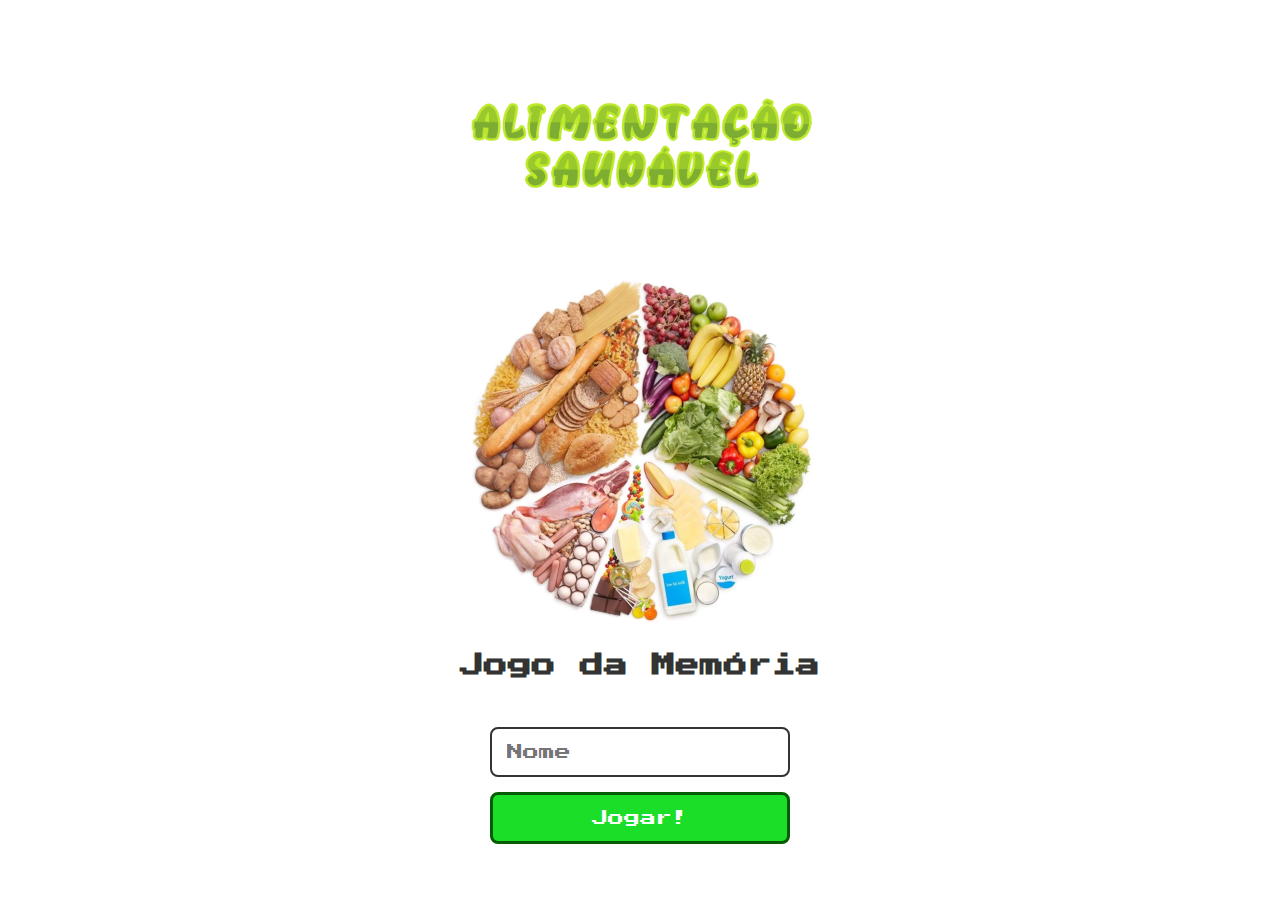
<file: index.html>
<!DOCTYPE html>
<html lang="en">
  <head>
    <meta charset="UTF-8" />
    <meta name="viewport" content="width=device-width, initial-scale=1.0" />

    <link rel="stylesheet" href="./css/reset.css" />
    <link rel="stylesheet" href="./css/login.css" />

    <script defer src="./js/login.js"></script>
    <link rel="shortcut icon" href="./images/brain.png" type="image/x-icon" />
    <title>Jogo da Memória</title>
  </head>

  <body>
    <form class="login-form">
      <div class="login__header">
        <img src="./images/logo.png" alt="logo" />
        <img src="./images/cerebro.jpg" alt="brain icon" />
        <h1>Jogo da Memória</h1>
      </div>

      <input type="text" placeholder="Nome" class="login__input" />
      <button type="submit" class="login__button">Jogar!</button>
    </form>
  </body>
</html>
</file>
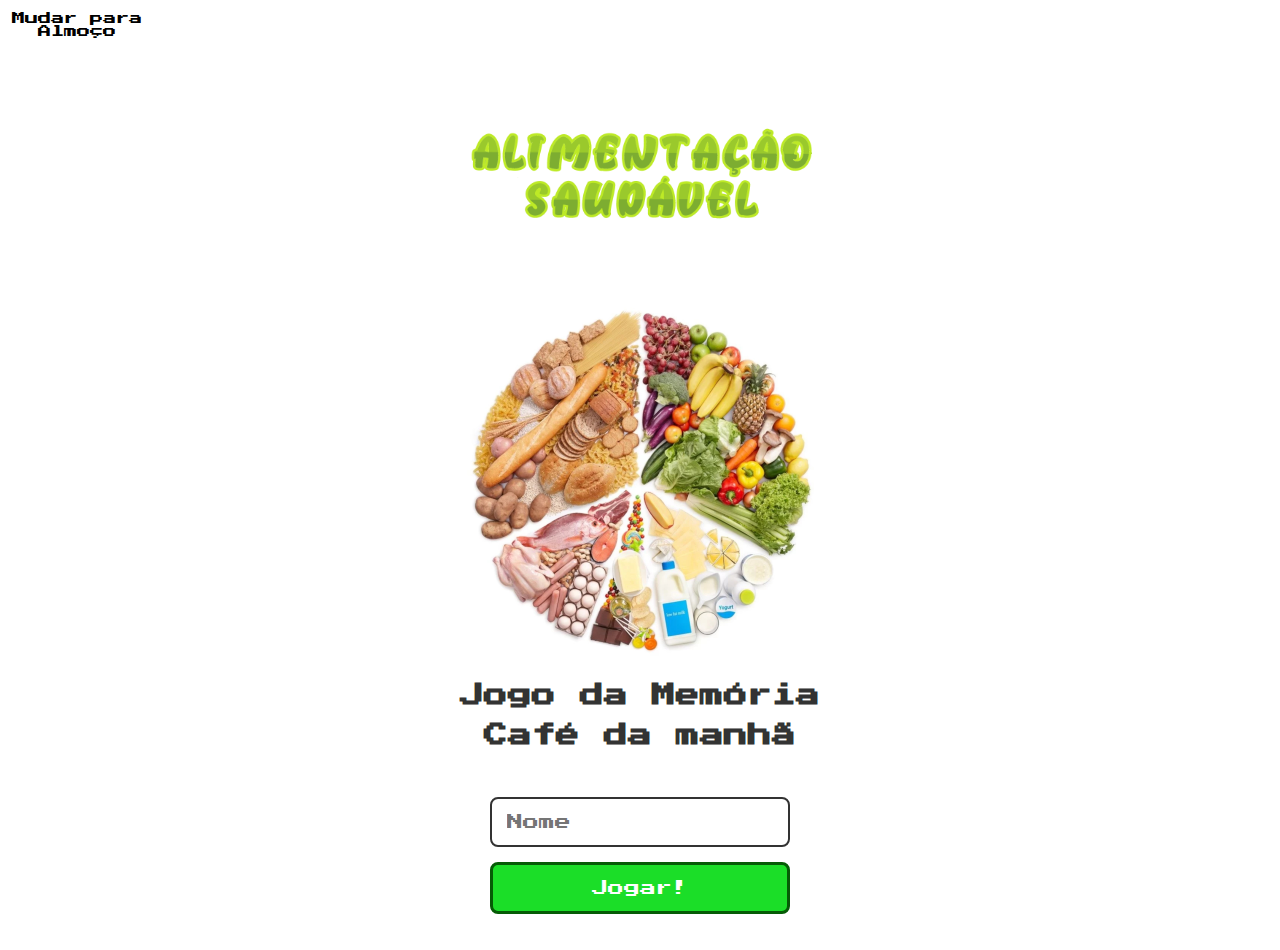
<file: indexcaf.html>
<!DOCTYPE html>
<html lang="en">
  <head>
    <meta charset="UTF-8" />
    <meta name="viewport" content="width=device-width, initial-scale=1.0" />

    <link rel="stylesheet" href="./css/resetcaf.css" />
    <link rel="stylesheet" href="./css/logincaf.css" />

    <script defer src="./js/logincaf.js"></script>
    <link rel="shortcut icon" href="./images/brain.png" type="image/x-icon" />
    <title>Jogo da Memória</title>
  </head>

  <body>
    <a href="index.html"
      ><button class="change-mode">Mudar para<br />Almoço</button></a
    >
    <form class="login-form">
      <div class="login__header">
        <img src="./images/logo.png" alt="logo" />
        <img src="./images/cerebro.jpg" alt="brain icon" />
        <h1>Jogo da Memória</h1>
        <br />
        <h1>Café da manhã</h1>
      </div>

      <input type="text" placeholder="Nome" class="login__input" />
      <button type="submit" class="login__button">Jogar!</button>
    </form>
  </body>
</html>
</file>
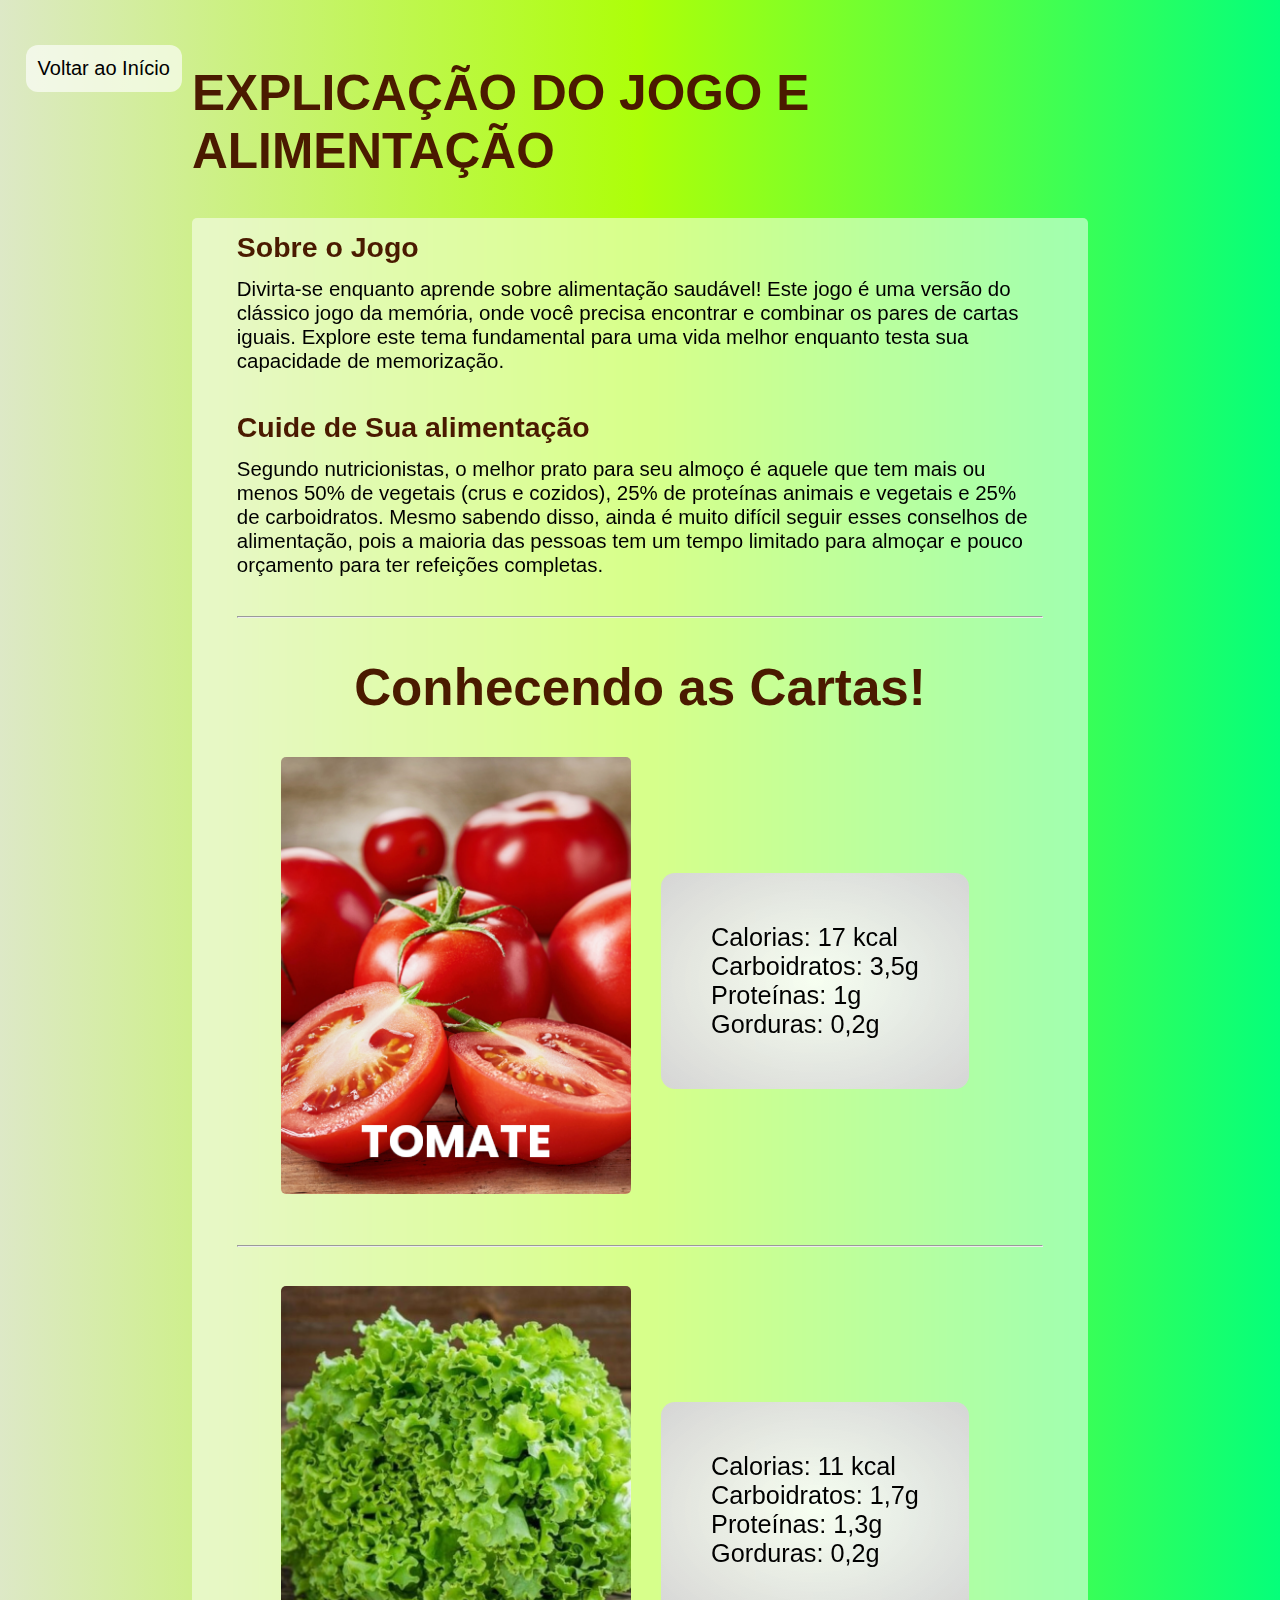
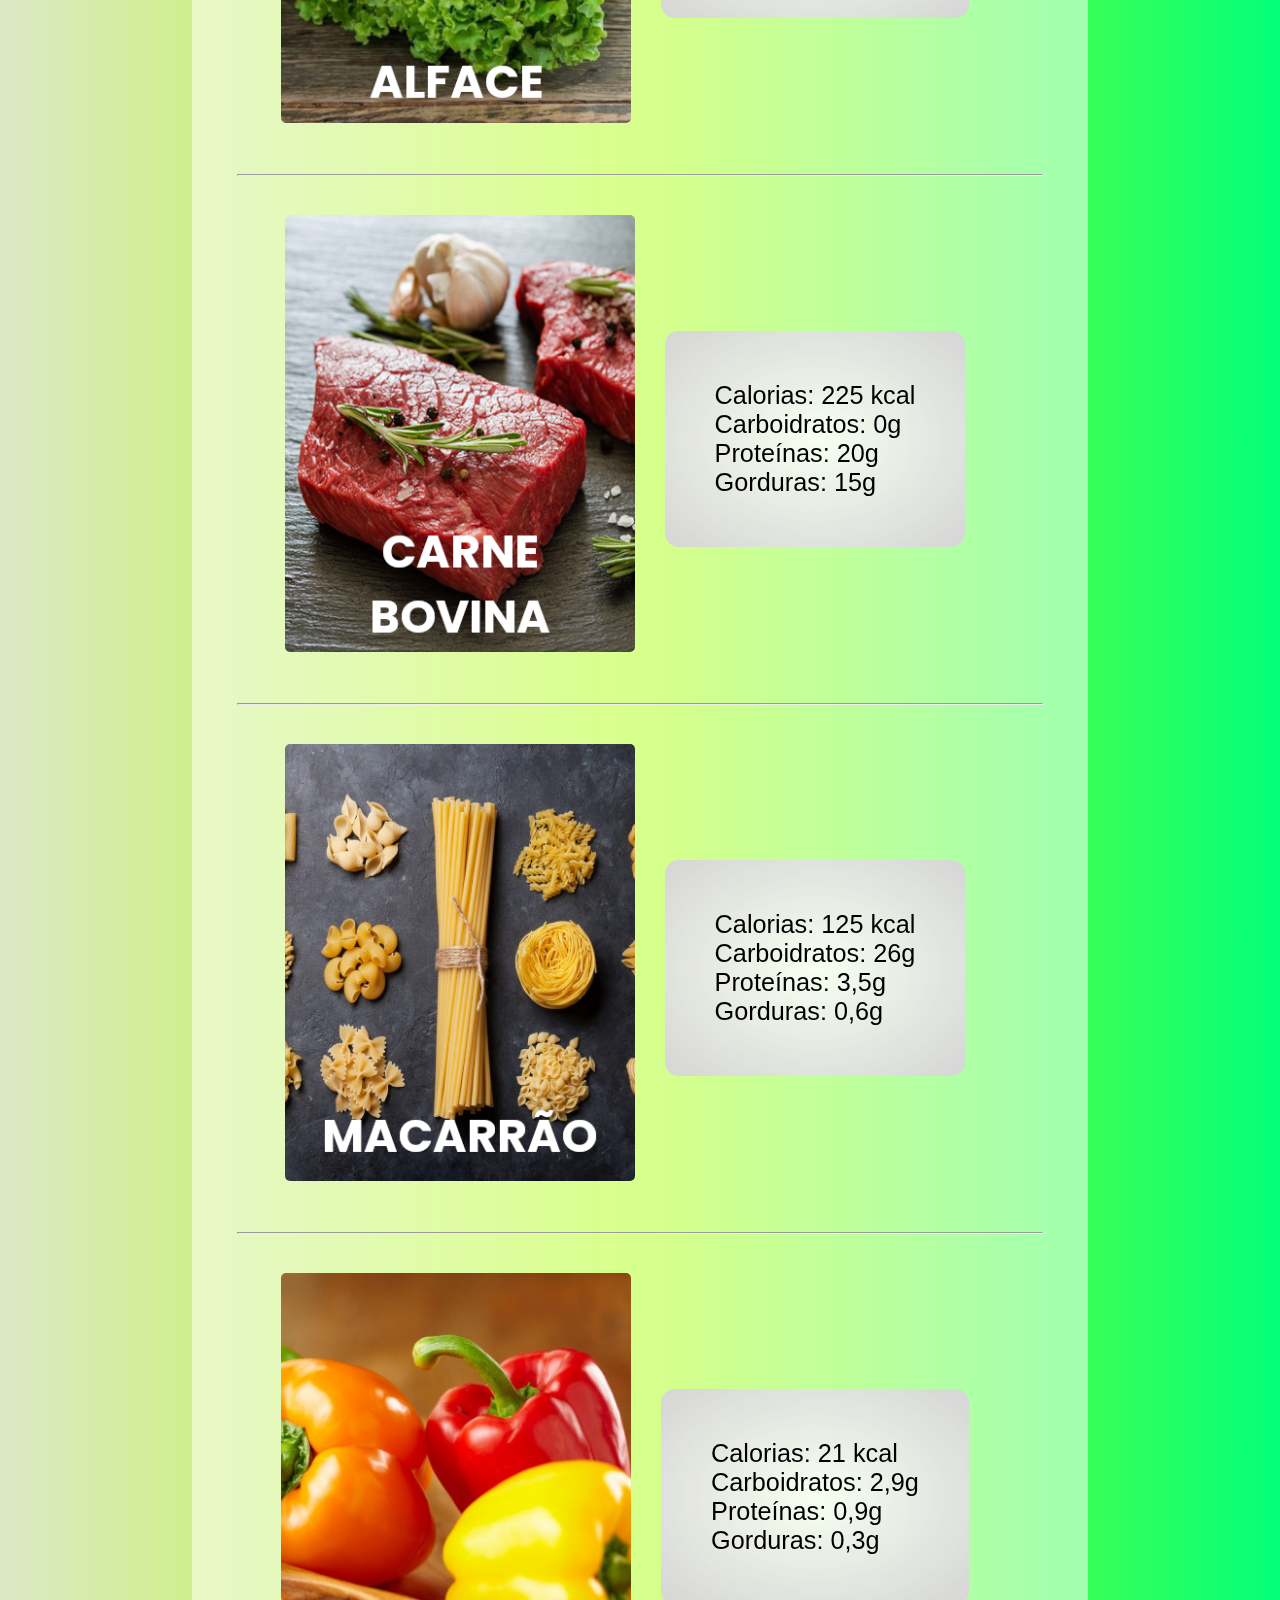
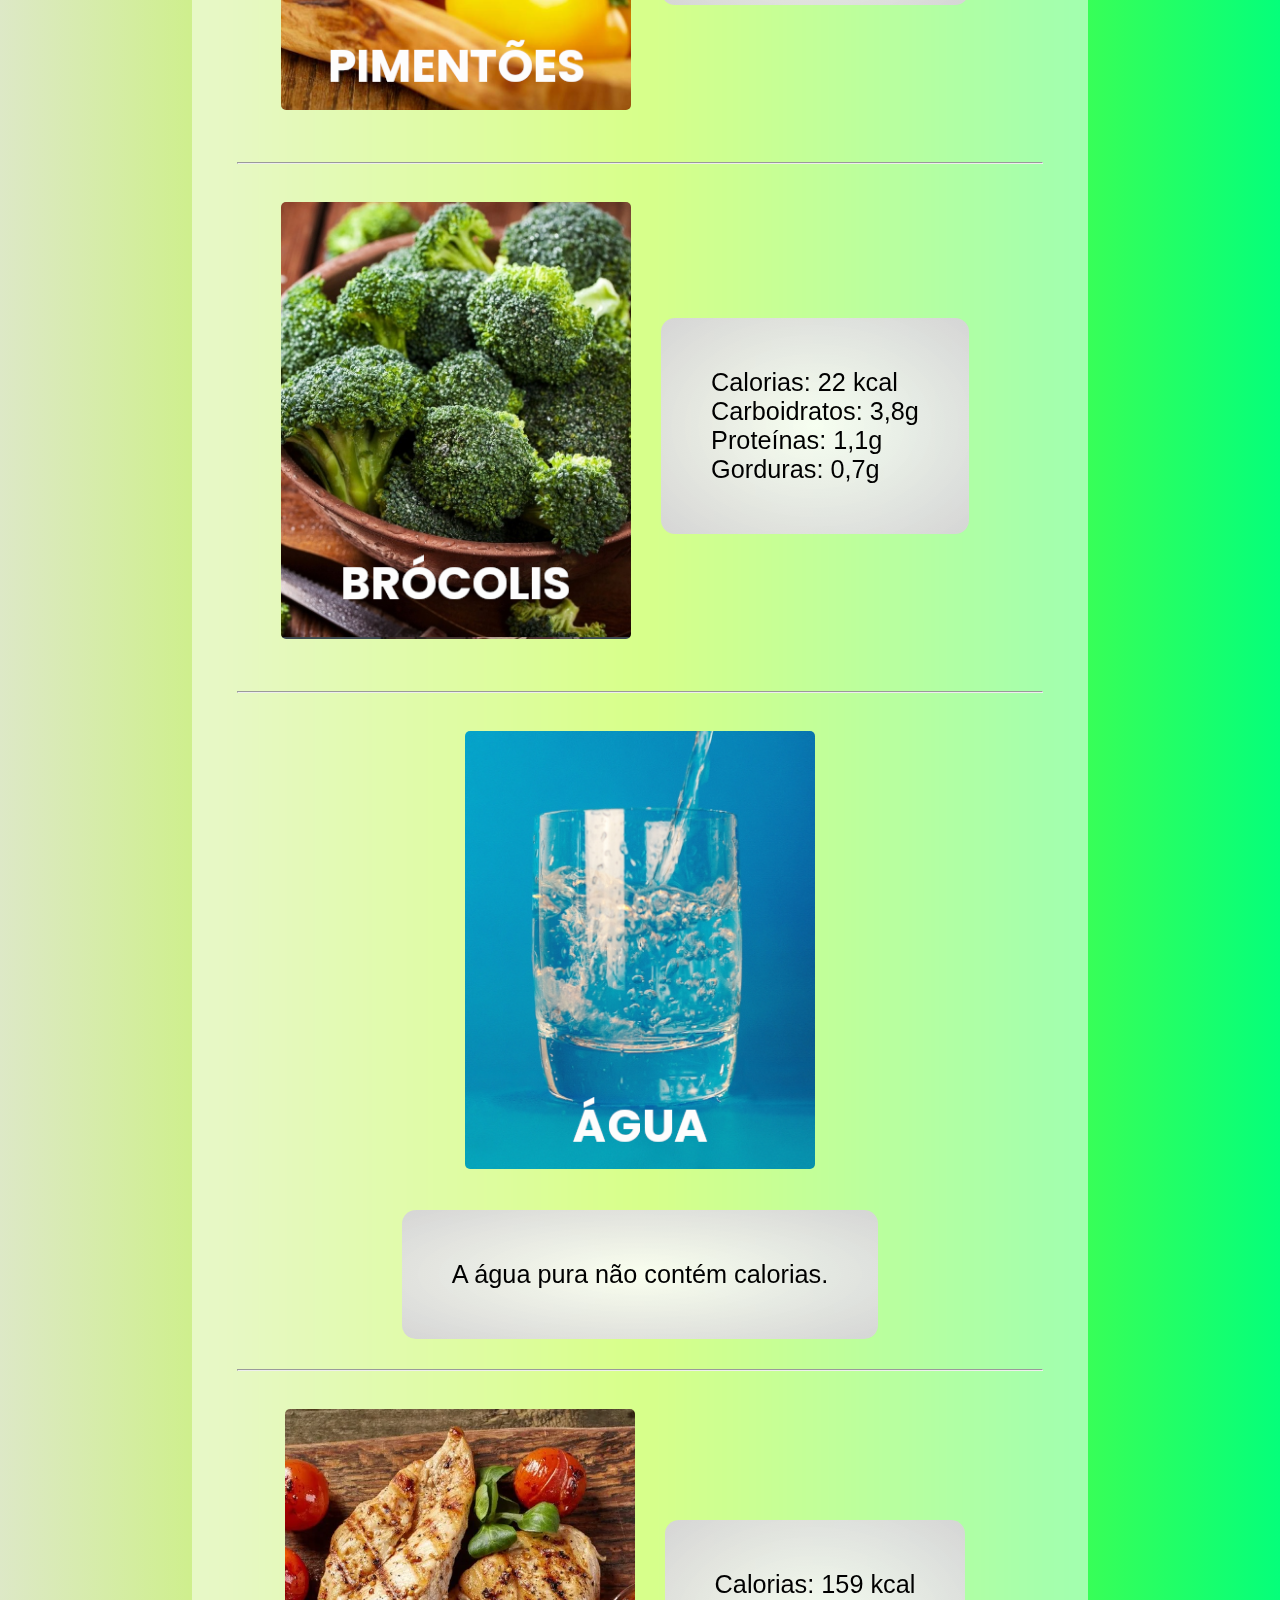
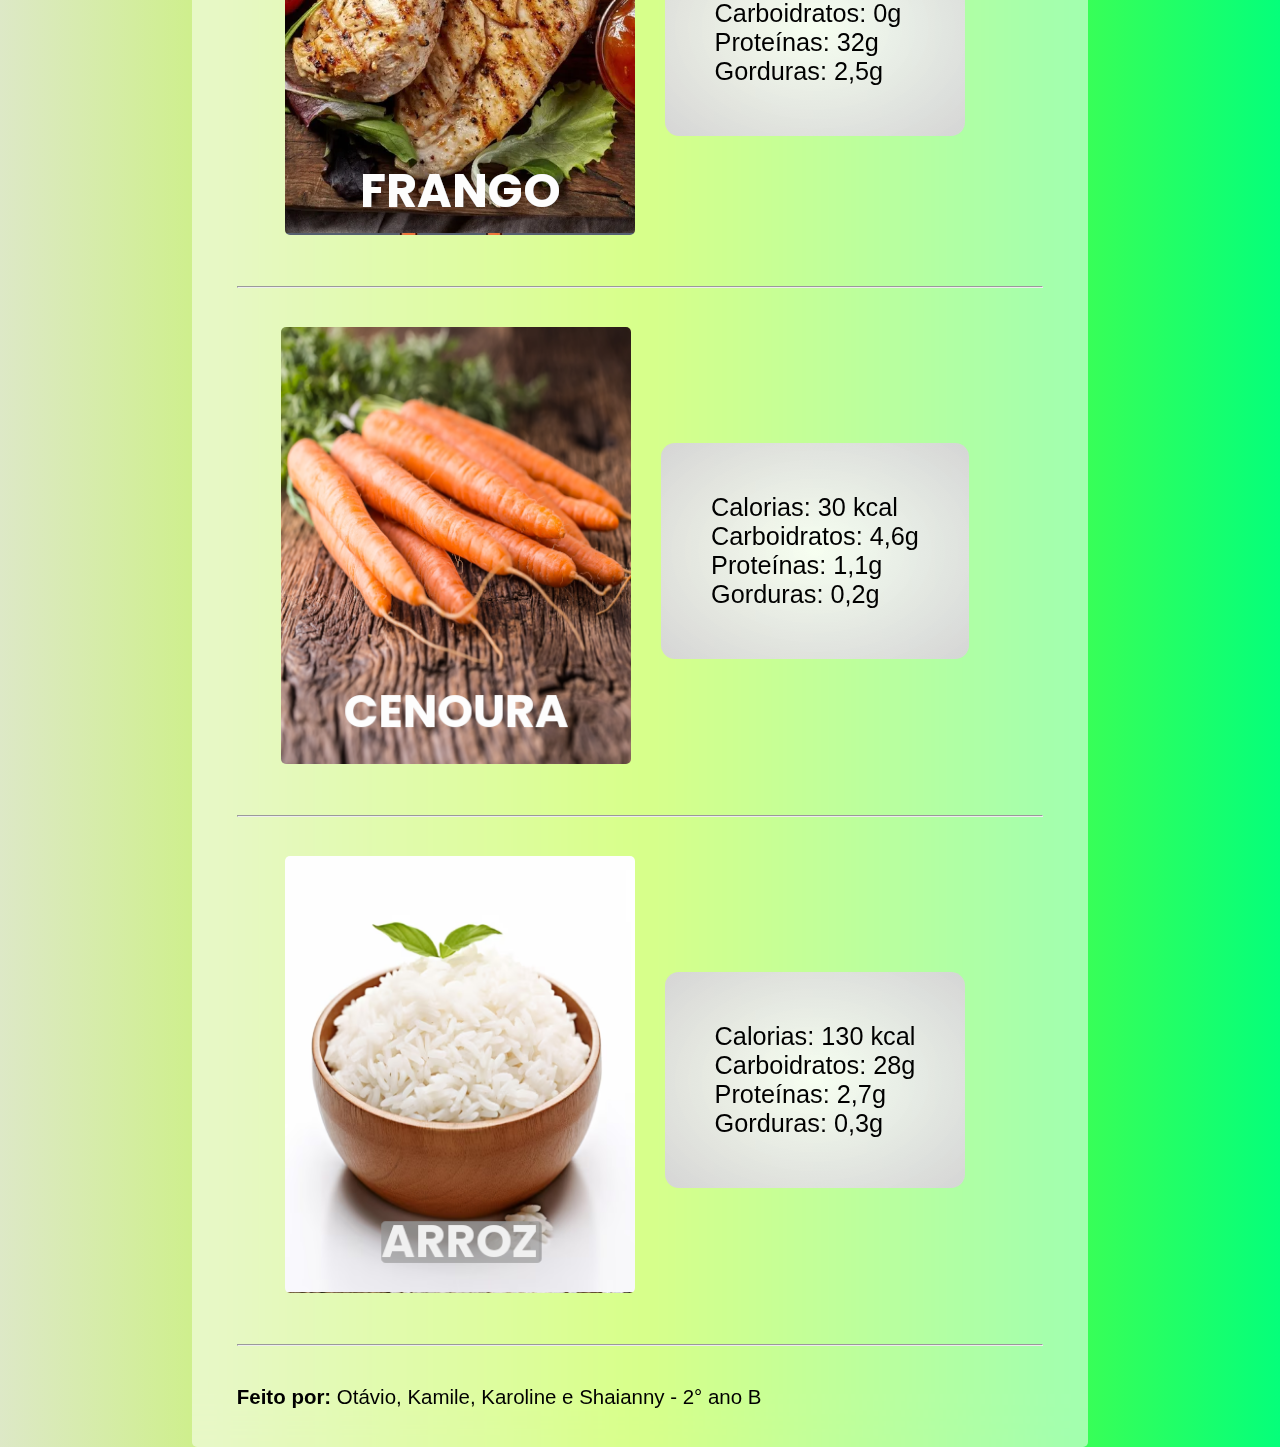
<file: css/More.html>
<!DOCTYPE html>
<html lang="en">
  <head>
    <meta charset="UTF-8" />
    <meta name="viewport" content="width=device-width, initial-scale=1.0" />
    <title>Saiba Mais</title>

    <link rel="stylesheet" href="../css/More.css" />
  </head>
  <body>
   <a href="./index.html"> <button>Voltar ao Início</button></a>
    <header>
      <h1>EXPLICAÇÃO DO JOGO E ALIMENTAÇÃO</h1>
    </header>
    <main class="sobre">
      <div>
        <h2>Sobre o Jogo</h2>
        <p>
          Divirta-se enquanto aprende sobre alimentação saudável! Este jogo é
          uma versão do clássico jogo da memória, onde você precisa encontrar e
          combinar os pares de cartas iguais. Explore este tema fundamental para
          uma vida melhor enquanto testa sua capacidade de memorização.
        </p>
      </div>
      <div class="cuide">
        <h2>Cuide de Sua alimentação</h2>
        <p>Segundo nutricionistas, o melhor prato para seu almoço é aquele que tem mais ou menos 50% de vegetais (crus e cozidos), 25% de proteínas animais e vegetais e 25% de carboidratos.
          Mesmo sabendo disso, ainda é muito difícil seguir esses conselhos de alimentação, pois a maioria das pessoas tem um tempo limitado para almoçar e pouco orçamento para ter refeições completas. </p>
        <hr>
        <h2 class="title">Conhecendo as Cartas!</h2>
        <div class="cartas">
          <img src="../images/beth.png" alt="tomate">
            <p>Calorias: 17 kcal<br>

              Carboidratos: 3,5g<br>
              
              Proteínas: 1g<br>
              
              Gorduras: 0,2g</p>
            
          </img>
        </div>
        <hr>
        <div class="cartas">
          <img src="../images/jerry.png" alt="alface">
            <p>Calorias: 11 kcal<br>

              Carboidratos: 1,7g<br>
              
              Proteínas: 1,3g<br>
              
              Gorduras: 0,2g</p>
          </img>
        </div>
        <hr>
        <div class="cartas">
          <img src="../images/jessica.png" alt="bovina">
            <p>Calorias: 225 kcal<br>

              Carboidratos: 0g<br>
              
              Proteínas: 20g<br>
              
              Gorduras: 15g</p>
          </img>
        </div>
        <hr>
        <div class="cartas">
          <img src="../images/meeseeks.png" alt="macarrao">
            <p>Calorias: 125 kcal<br>

              Carboidratos: 26g<br>
              
              Proteínas: 3,5g<br>
              
              Gorduras: 0,6g</p>
          </img>
        </div>
        <hr>
        <div class="cartas">
          <img src="../images/pessoa-passaro.png" alt="pimentao">
            <p>Calorias: 21 kcal<br>

              Carboidratos: 2,9g<br>
              
              Proteínas: 0,9g<br>
              
              Gorduras: 0,3g</p>
          </img>
        </div>
        <hr>
        <div class="cartas">
          <img src="../images/pickle-rick.png" alt="brocolis">
            <p>Calorias: 22 kcal<br>

              Carboidratos: 3,8g<br>
              
              Proteínas: 1,1g<br>
              
              Gorduras: 0,7g</p>
          </img>
        </div>
        <hr>
        <div class="cartas">
          <img src="../images/rick.png" alt="agua">
            <p>A água pura não contém calorias.</p>
          </img>
        </div>
        <hr>
        <div class="cartas">
          <img src="../images/scroopy.png" alt="frango">
            <p>Calorias: 159 kcal<br>

              Carboidratos: 0g<br>
              
              Proteínas: 32g<br>
              
              Gorduras: 2,5g</p>
          </img>
        </div>
        <hr>
        <div class="cartas">
          <img src="../images/summer.png" alt="cenoura">
            <p>Calorias: 30 kcal<br>

              Carboidratos: 4,6g<br>
              
              Proteínas: 1,1g<br>
              
              Gorduras: 0,2g</p>
          </img>
        </div>
        <hr>
        <div class="cartas">
          <img src="../images/morty.png" alt="arroz">
            <p>Calorias: 130 kcal<br>

              Carboidratos: 28g<br>
              
              Proteínas: 2,7g<br>
              
              Gorduras: 0,3g</p>
          </img>
        </div>
        <hr>
        <p><b>Feito por:</b> Otávio, Kamile, Karoline e Shaianny - 2° ano B</h5>
      </div>
    </main>
  </body>
</html>
</file>
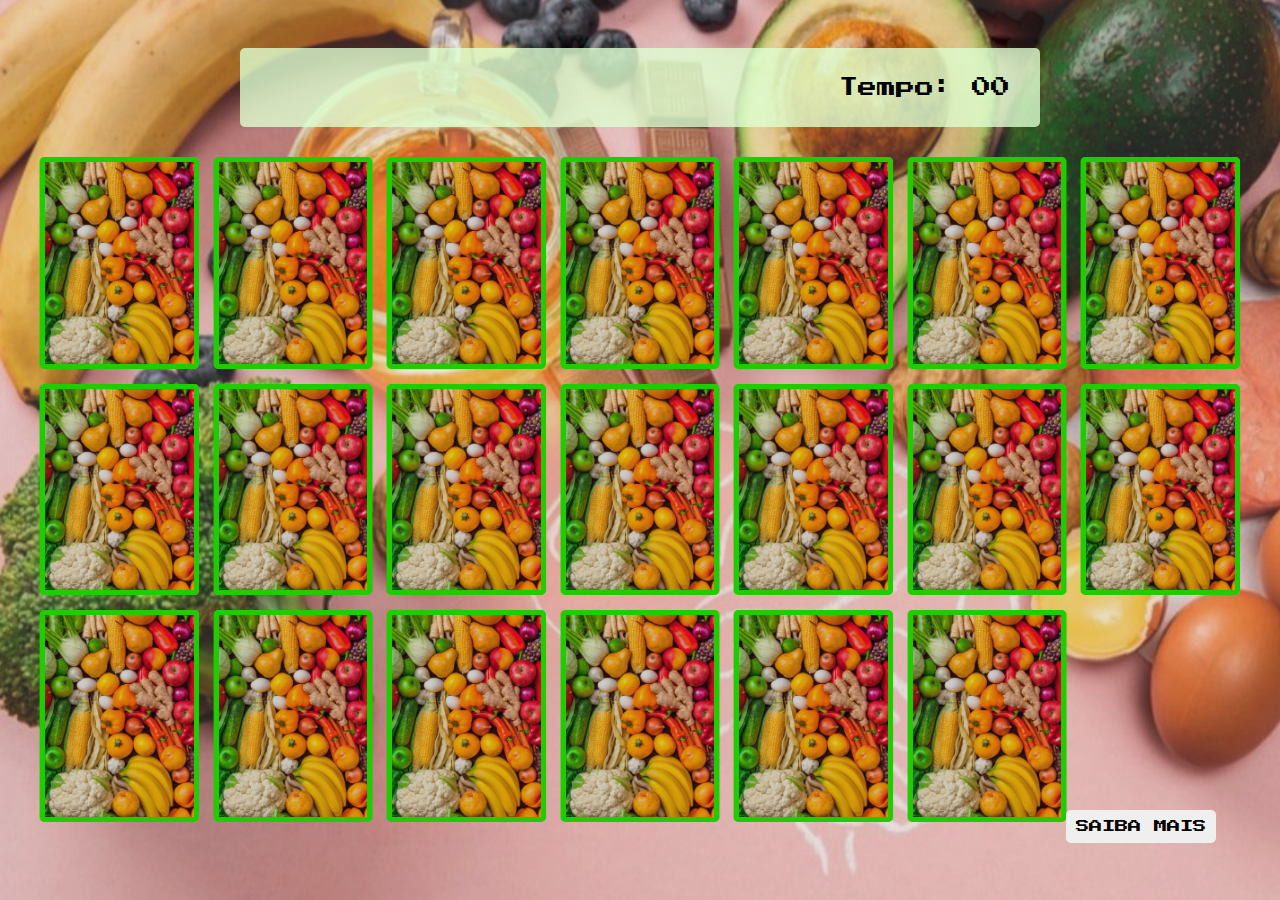
<file: pages/game.html>
<!DOCTYPE html>
<html lang="en">
  <head>
    <meta charset="UTF-8" />
    <meta name="viewport" content="width=device-width, initial-scale=1.0" />
    <link rel="stylesheet" href="../css/reset.css" />
    <link rel="stylesheet" href="../css/game.css" />

    <script defer src="../js/game.js"></script>

    <title>Jogo da Memória</title>
  </head>

  <body>
    <main>
      <header>
        <span class="player"></span>
        <span>Tempo: <span class="timer">00</span></span>
      </header>

      <div class="grid"></div>
    </main>

    <a href="../pages/More.html"><button class="saiba-mais">SAIBA MAIS</button></a>
  </body>
</html>
</file>
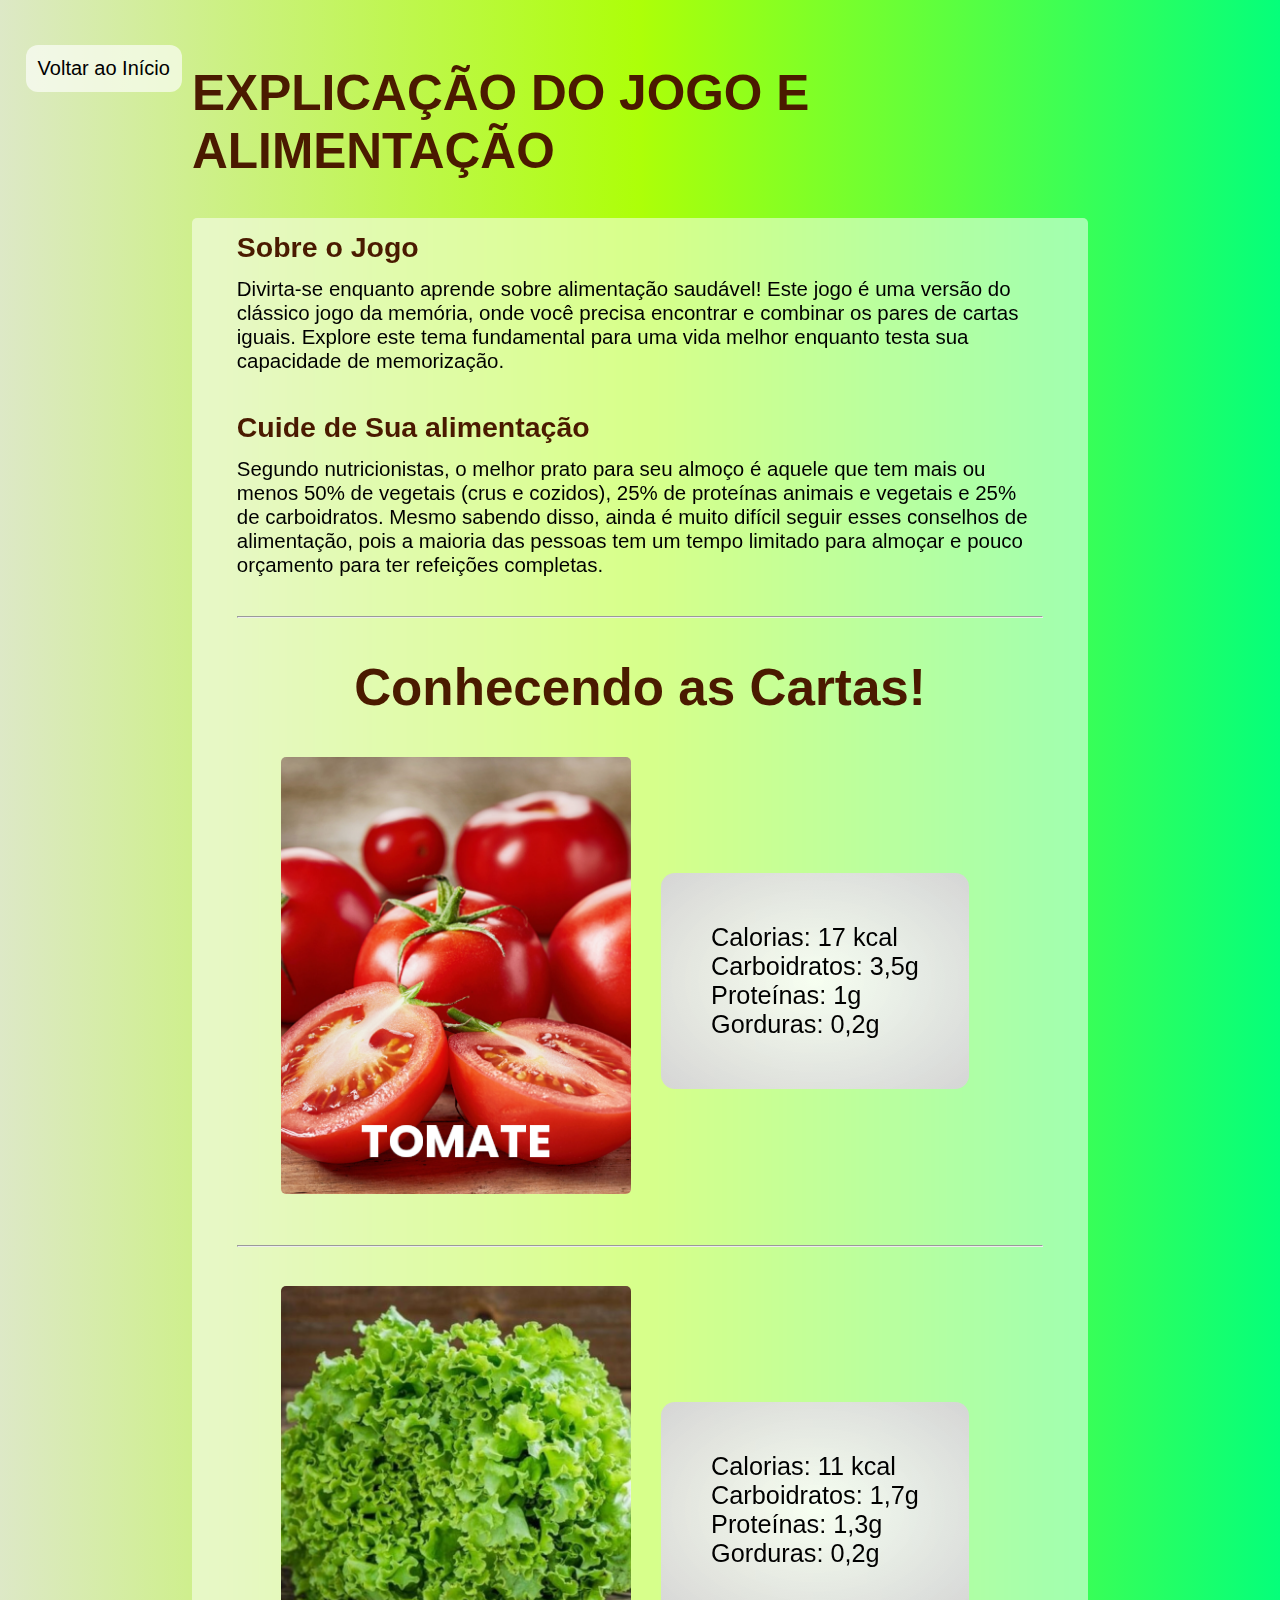
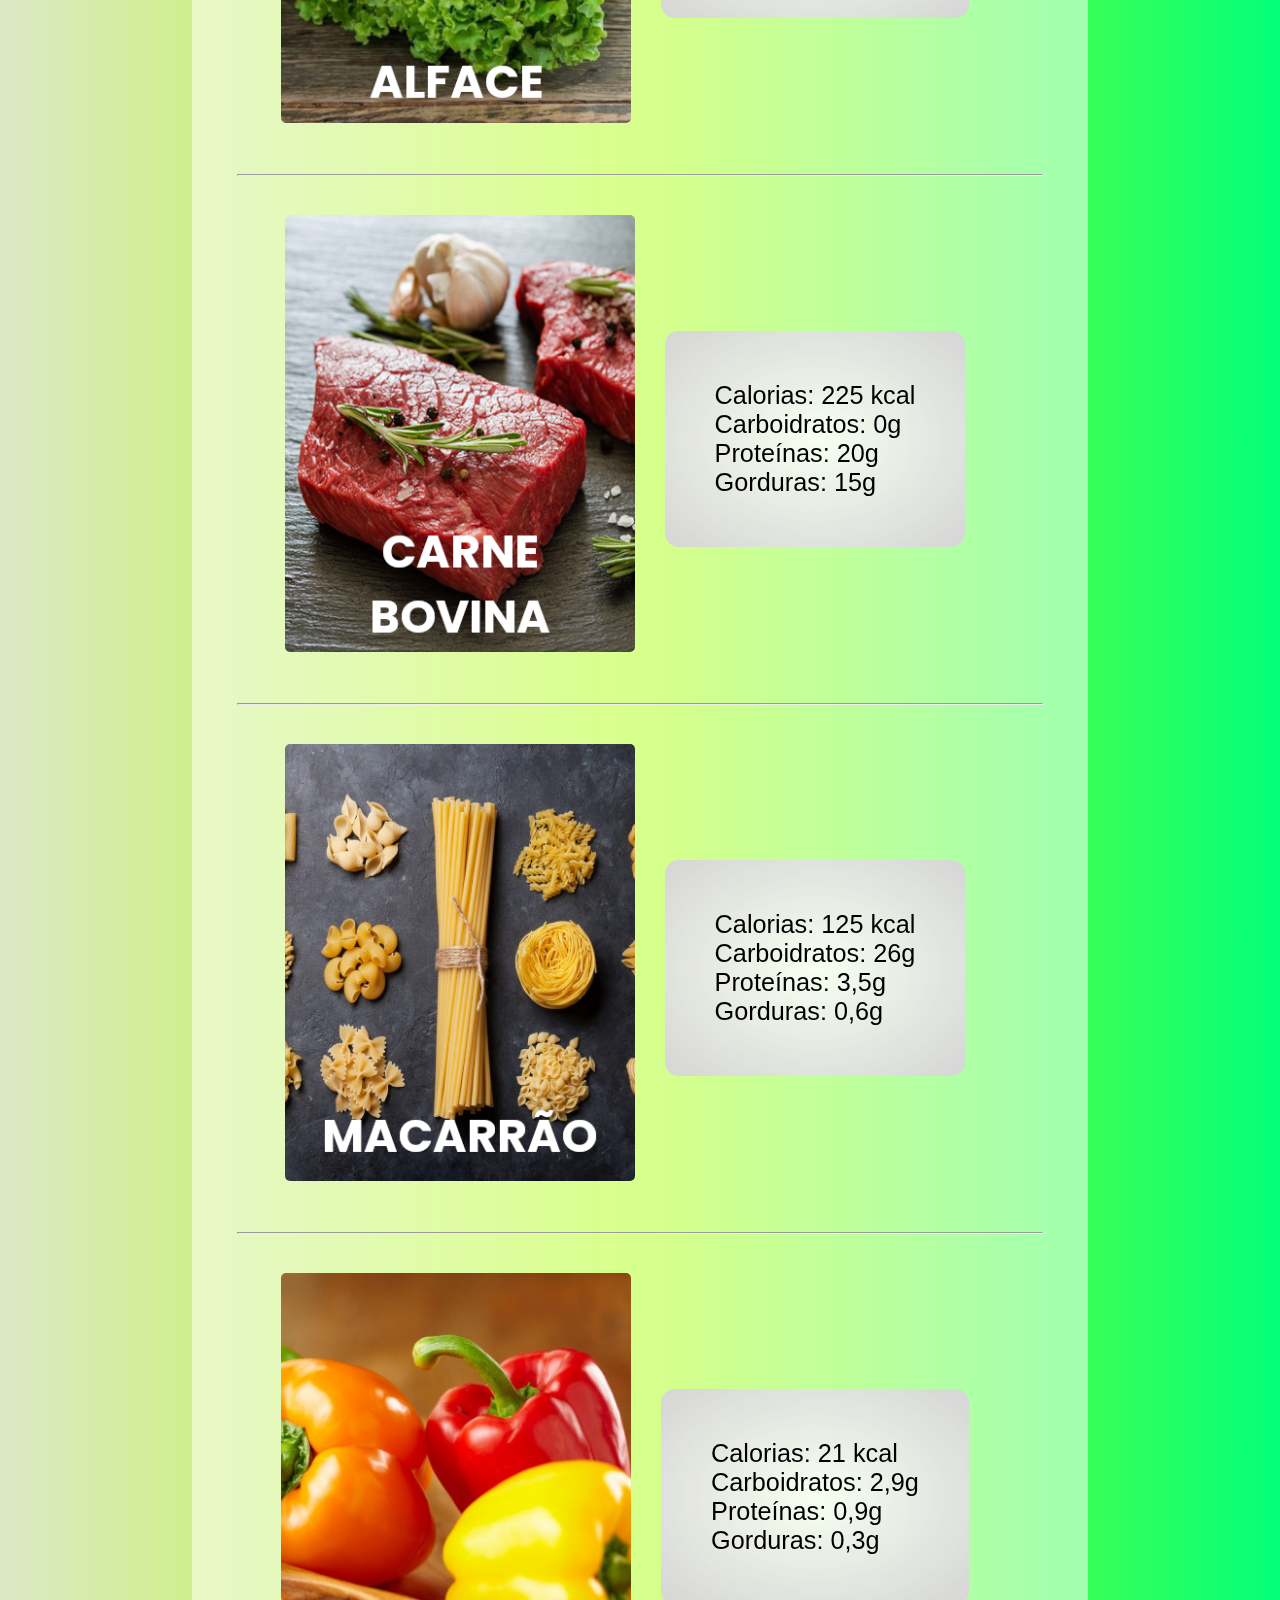
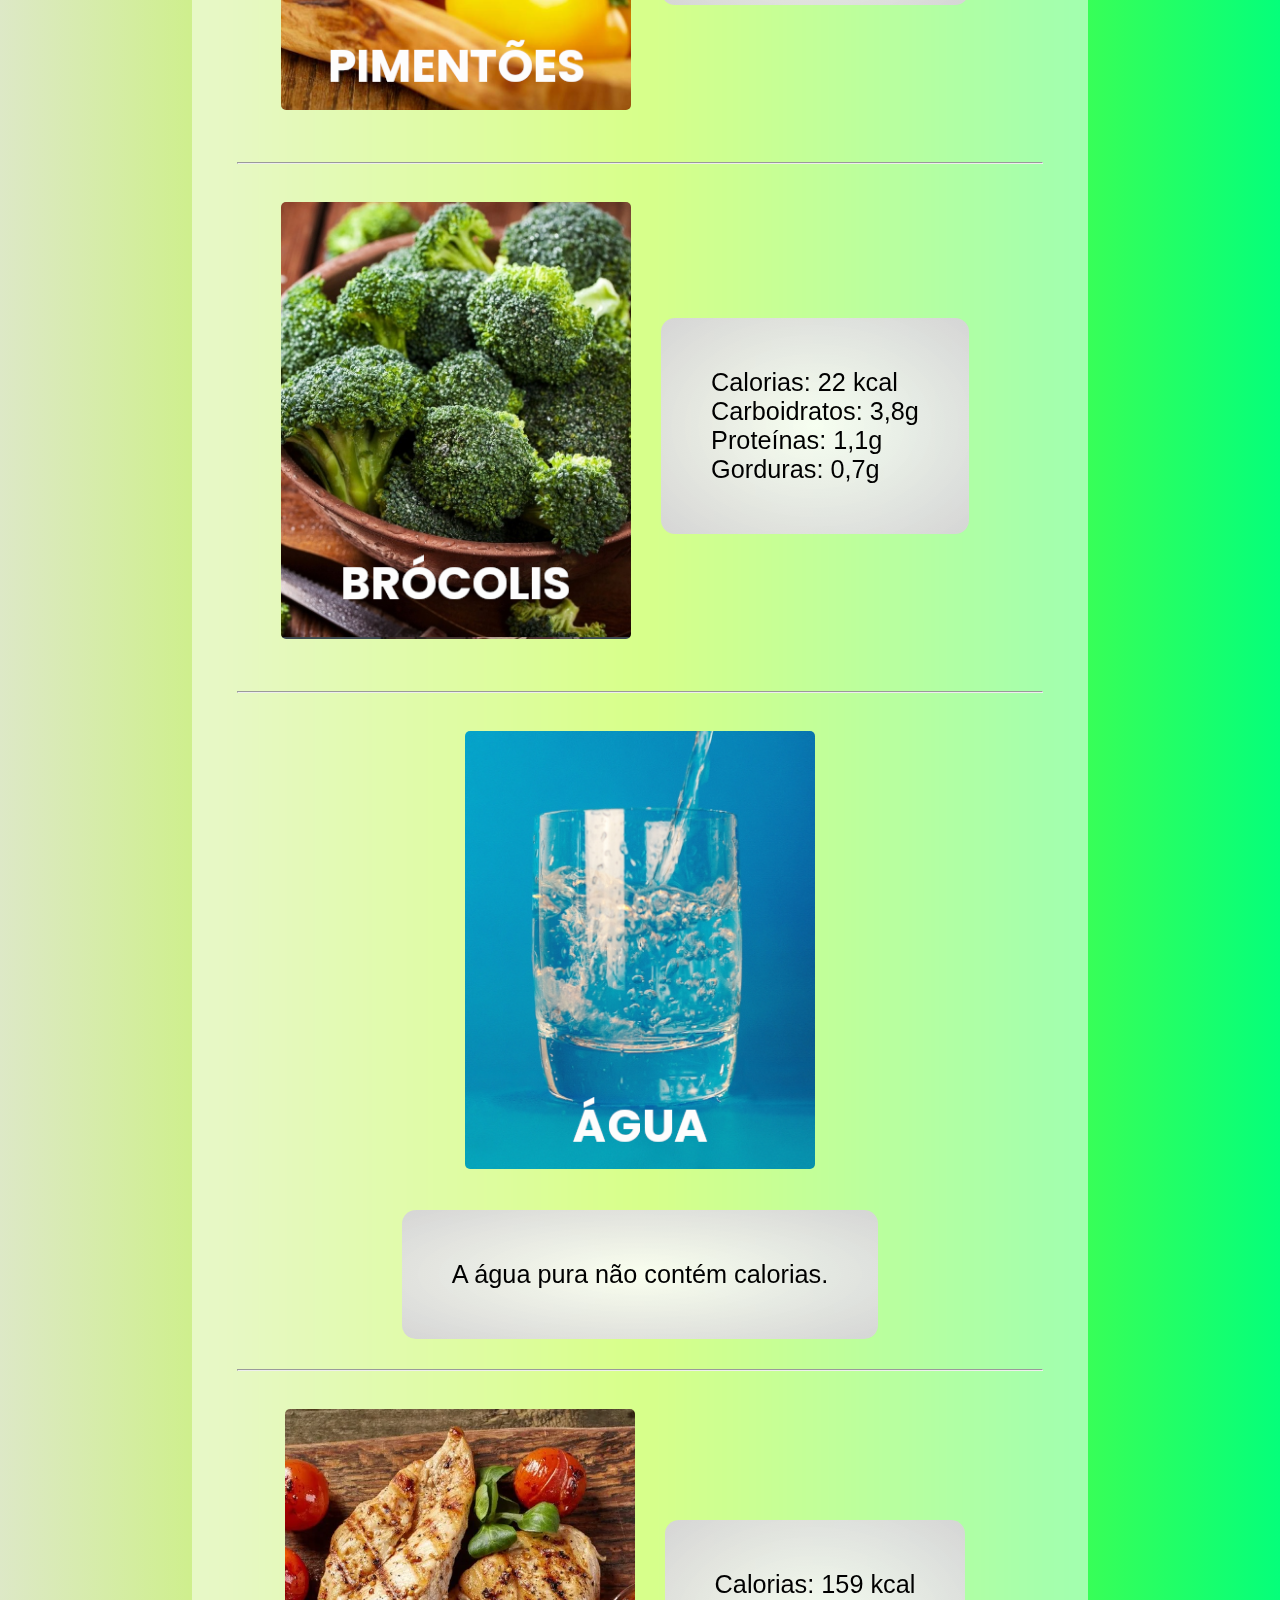
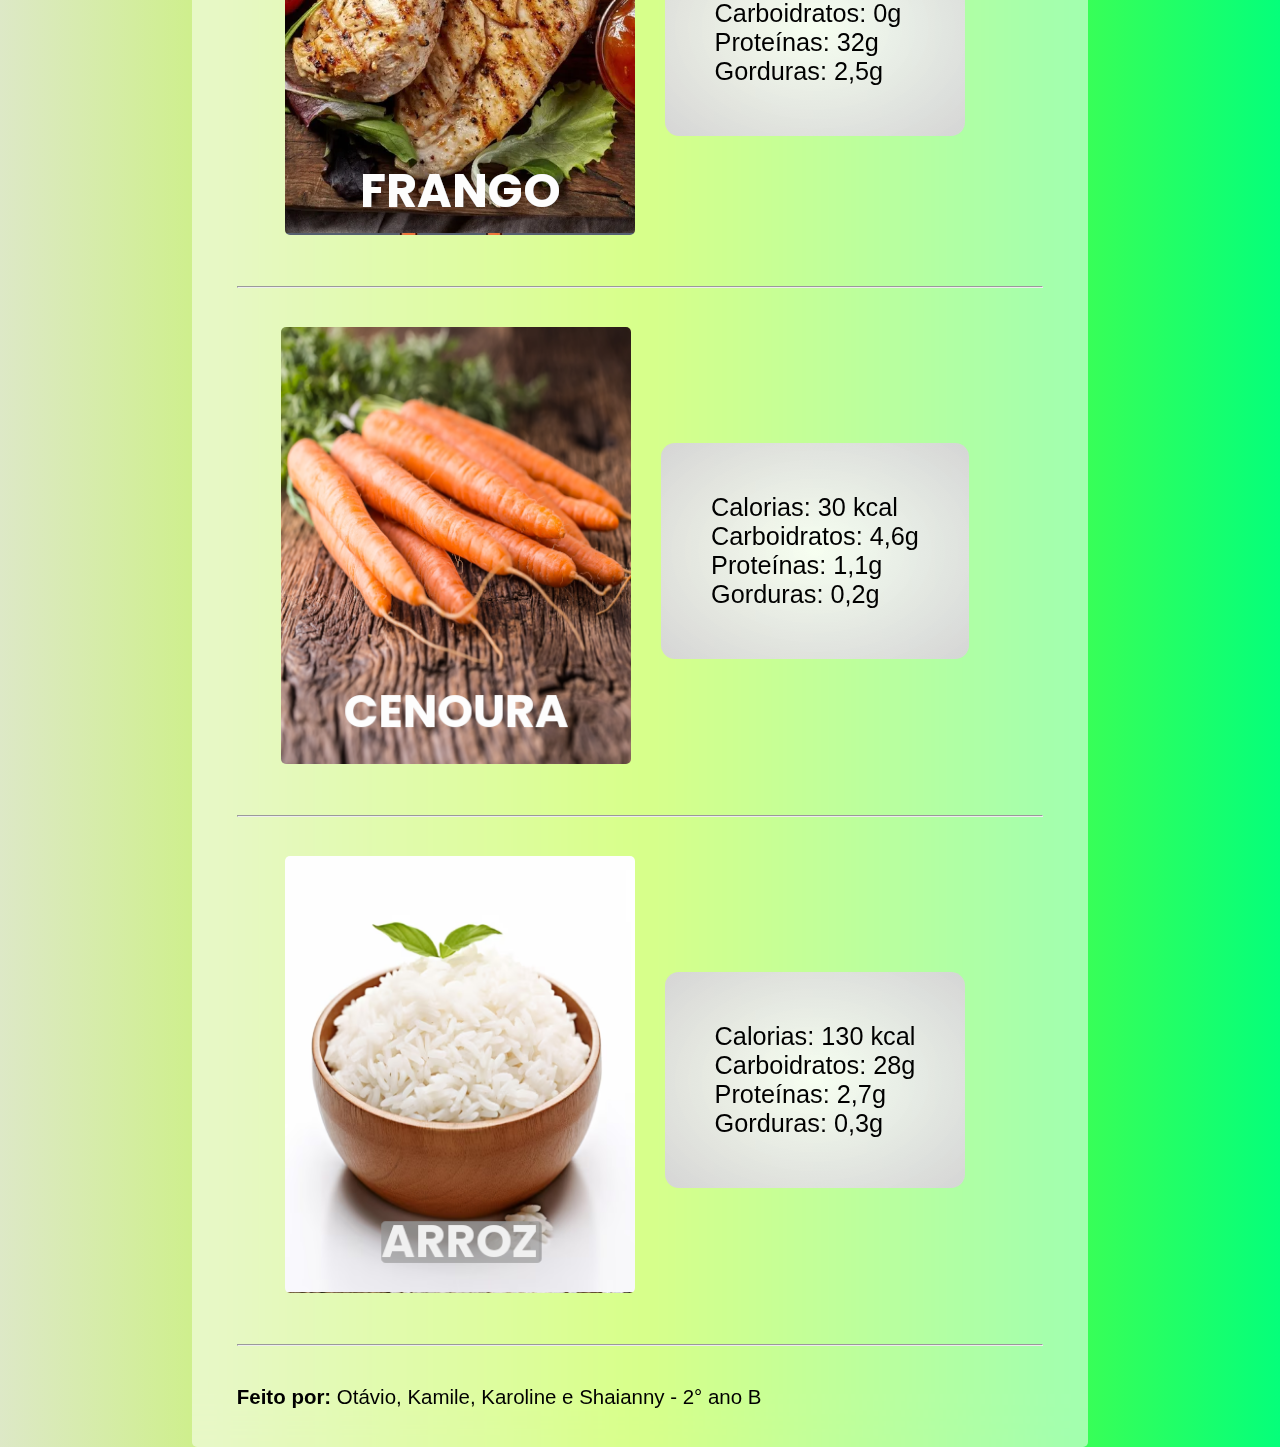
<file: pages/More.html>
<!DOCTYPE html>
<html lang="en">
  <head>
    <meta charset="UTF-8" />
    <meta name="viewport" content="width=device-width, initial-scale=1.0" />
    <title>Saiba Mais</title>

    <link rel="stylesheet" href="../css/More.css" />
  </head>
  <body>
   <a href="../#"> <button>Voltar ao Início</button></a>
    <header>
      <h1>EXPLICAÇÃO DO JOGO E ALIMENTAÇÃO</h1>
    </header>
    <main class="sobre">
      <div>
        <h2>Sobre o Jogo</h2>
        <p>
          Divirta-se enquanto aprende sobre alimentação saudável! Este jogo é
          uma versão do clássico jogo da memória, onde você precisa encontrar e
          combinar os pares de cartas iguais. Explore este tema fundamental para
          uma vida melhor enquanto testa sua capacidade de memorização.
        </p>
      </div>
      <div class="cuide">
        <h2>Cuide de Sua alimentação</h2>
        <p>Segundo nutricionistas, o melhor prato para seu almoço é aquele que tem mais ou menos 50% de vegetais (crus e cozidos), 25% de proteínas animais e vegetais e 25% de carboidratos.
          Mesmo sabendo disso, ainda é muito difícil seguir esses conselhos de alimentação, pois a maioria das pessoas tem um tempo limitado para almoçar e pouco orçamento para ter refeições completas. </p>
        <hr>
        <h2 class="title">Conhecendo as Cartas!</h2>
        <div class="cartas">
          <img src="../images/beth.png" alt="tomate">
            <p>Calorias: 17 kcal<br>

              Carboidratos: 3,5g<br>
              
              Proteínas: 1g<br>
              
              Gorduras: 0,2g</p>
            
          </img>
        </div>
        <hr>
        <div class="cartas">
          <img src="../images/jerry.png" alt="alface">
            <p>Calorias: 11 kcal<br>

              Carboidratos: 1,7g<br>
              
              Proteínas: 1,3g<br>
              
              Gorduras: 0,2g</p>
          </img>
        </div>
        <hr>
        <div class="cartas">
          <img src="../images/jessica.png" alt="bovina">
            <p>Calorias: 225 kcal<br>

              Carboidratos: 0g<br>
              
              Proteínas: 20g<br>
              
              Gorduras: 15g</p>
          </img>
        </div>
        <hr>
        <div class="cartas">
          <img src="../images/meeseeks.png" alt="macarrao">
            <p>Calorias: 125 kcal<br>

              Carboidratos: 26g<br>
              
              Proteínas: 3,5g<br>
              
              Gorduras: 0,6g</p>
          </img>
        </div>
        <hr>
        <div class="cartas">
          <img src="../images/pessoa-passaro.png" alt="pimentao">
            <p>Calorias: 21 kcal<br>

              Carboidratos: 2,9g<br>
              
              Proteínas: 0,9g<br>
              
              Gorduras: 0,3g</p>
          </img>
        </div>
        <hr>
        <div class="cartas">
          <img src="../images/pickle-rick.png" alt="brocolis">
            <p>Calorias: 22 kcal<br>

              Carboidratos: 3,8g<br>
              
              Proteínas: 1,1g<br>
              
              Gorduras: 0,7g</p>
          </img>
        </div>
        <hr>
        <div class="cartas">
          <img src="../images/rick.png" alt="agua">
            <p>A água pura não contém calorias.</p>
          </img>
        </div>
        <hr>
        <div class="cartas">
          <img src="../images/scroopy.png" alt="frango">
            <p>Calorias: 159 kcal<br>

              Carboidratos: 0g<br>
              
              Proteínas: 32g<br>
              
              Gorduras: 2,5g</p>
          </img>
        </div>
        <hr>
        <div class="cartas">
          <img src="../images/summer.png" alt="cenoura">
            <p>Calorias: 30 kcal<br>

              Carboidratos: 4,6g<br>
              
              Proteínas: 1,1g<br>
              
              Gorduras: 0,2g</p>
          </img>
        </div>
        <hr>
        <div class="cartas">
          <img src="../images/morty.png" alt="arroz">
            <p>Calorias: 130 kcal<br>

              Carboidratos: 28g<br>
              
              Proteínas: 2,7g<br>
              
              Gorduras: 0,3g</p>
          </img>
        </div>
        <hr>
        <p><b>Feito por:</b> Otávio, Kamile, Karoline e Shaianny - 2° ano B</h5>
      </div>
    </main>
  </body>
</html>
</file>
<file: css/login.css>
.login-form {
  align-items: center;
  display: flex;
  flex-direction: column;
  height: 100vh;
  justify-content: center;
}

.login__header {
  align-items: center;
  display: flex;
  flex-direction: column;
  justify-content: center;
  margin-bottom: 50px;
}

.login__header img {
  width: 350px;
}

.login__header h1 {
  color: #333;
  font-size: 1.5em;
}

.login__input {
  border: 2px solid #333;
  border-radius: 8px;
  color: #333;
  font-size: 1em;
  margin-bottom: 15px;
  max-width: 300px;
  outline: none;
  padding: 15px;
  width: 100%;
}

.login__button {
  background-color: #1bde28;
  border: 3px solid #065b06;
  border-radius: 8px;
  color: #fff;
  cursor: pointer;
  font-size: 1em;
  max-width: 300px;
  padding: 15px;
  width: 100%;
}

.login__button:disabled {
  background-color: #eee;
  border: 2px solid #969595;
  color: #aaa;
  cursor: auto;
}
</file>
<file: css/logincaf.css>
.login-form {
  align-items: center;
  display: flex;
  flex-direction: column;
  height: 100vh;
  justify-content: center;
}

.login__header {
  align-items: center;
  display: flex;
  flex-direction: column;
  justify-content: center;
  margin-bottom: 50px;
}

.login__header img {
  width: 350px;
}

.login__header h1 {
  color: #333;
  font-size: 1.5em;
}

.login__input {
  border: 2px solid #333;
  border-radius: 8px;
  color: #333;
  font-size: 1em;
  margin-bottom: 15px;
  max-width: 300px;
  outline: none;
  padding: 15px;
  width: 100%;
}

.login__button {
  background-color: #1bde28;
  border: 3px solid #065b06;
  border-radius: 8px;
  color: #fff;
  cursor: pointer;
  font-size: 1em;
  max-width: 300px;
  padding: 15px;
  width: 100%;
}

.login__button:disabled {
  background-color: #eee;
  border: 2px solid #969595;
  color: #aaa;
  cursor: auto;
}

.change-mode {
  cursor: pointer;
  padding: 12px;
  background: none;
}
</file>
<file: css/More.css>
* {
  margin: 0;
  padding: 0;
  box-sizing: border-box;
  font-family: "Trebuchet MS", "Lucida Sans Unicode", "Lucida Grande",
    "Lucida Sans", Arial, sans-serif;
}
body {
  background: linear-gradient(90deg, #cdaa, rgb(173, 255, 8), #05ff7a);

  width: 100vw;
  height: max-content;
  padding-top: 5vw;
  padding-left: 15%;
  padding-right: 15%;
}
button {
  position: absolute;
  top: 5%;
  left: 2%;
  padding: 12px;
  border-radius: 12px;
  border: 0;
  background-color: rgba(255, 255, 255, 0.641);
  font-size: 20px;
  transition: all ease-in-out 0.2s;
  cursor: pointer;
}
button:hover {
  background-color: rgba(255, 255, 255, 0.979);
}

h1 {
  justify-self: center;
  font-size: calc(1.5rem + 2vw);
  color: #4a1a00;
}

main {
  border-radius: 5px;
  padding-top: 1vw;
  padding-left: 5%;
  padding-right: 5%;
  background-color: rgba(255, 255, 255, 0.526);
  backdrop-filter: blur(1.5rem);
  margin-top: 3vw;
  display: flex;
  flex-direction: column;
}
h2 {
  color: #4a1a00;
  margin-bottom: 1vw;
  font-size: calc(1.3rem + 0.6vw);
}
p {
  margin-bottom: 3vw;
  font-size: calc(1.2rem + 0.1vw);
}

img {
  border-radius: 5px;
  width: 80%;
  max-width: 350px;
  margin-bottom: 4vw;
  align-items: center;
  justify-items: center;
  display: flex;
}
.cartas {
  justify-content: center;
  display: flex;
  flex-direction: row;
  flex-wrap: wrap;
}
.cartas p {
  margin: 30px;
  margin-top: -10px;
  padding: 50px;
  background: radial-gradient(rgba(255, 255, 255, 0.867), rgb(213, 213, 213));
  font-size: calc(1.5rem + 0.1vw);
  align-self: center;
  border-radius: 14px;
}
.title {
  justify-self: center;
  font-size: calc(1.6rem + 2vw);
  margin: 40px;
}

hr {
  margin-bottom: 3vw;
}
</file>
<file: css/game.css>
main {
  display: flex;
  flex-direction: column;
  width: 100%;
  background-image: url("../images/bg.jpg");
  background-size: cover;
  min-height: 100vh;
  align-items: center;
  justify-content: center;
  padding: 20px 20px 50px;
}

header {
  display: flex;
  align-items: center;
  justify-content: space-between;
  background-color: rgba(221, 255, 209, 0.8);
  font-size: 1.2em;
  width: 100%;
  max-width: 800px;
  padding: 30px;
  margin: 0 0 30px;
  border-radius: 5px;
}

.grid {
  display: grid;
  grid-template-columns: repeat(7, 1fr);
  gap: 15px;
  width: 100%;
  max-width: 1200px;
  margin: 0 auto;
}

.card {
  aspect-ratio: 3/4;
  width: 100%;
  border-radius: 5px;
  position: relative;
  transition: all 400ms ease;
  transform-style: preserve-3d;
  background-color: #ccc;
}

.face {
  width: 100%;
  height: 100%;
  position: absolute;
  background-size: cover;
  background-position: center;
  border: 5px solid #1fcc00;
  border-radius: 5px;
  transition: all 400ms ease;
}

.front {
  transform: rotateY(180deg);
}

.back {
  background-image: url("../images/back.png");
  backface-visibility: hidden;
}

.reveal-card {
  transform: rotateY(180deg);
}

.disabled-card {
  filter: saturate(0);
  opacity: 0.5;
}

@media screen and (max-width: 920px) {
  .grid {
    grid-template-columns: repeat(5, 1fr);
  }
}

.saiba-mais {
  position: absolute;
  top: 90%;
  right: 5%;
  padding: 10px;
  border-radius: 5px;
  outline: none;
  border: 0;
  cursor: pointer;
  transition: all ease-in-out 0.2s;
}

.saiba-mais:hover {
  background-color: #ccc;
}
</file>
<file: css/resetcaf.css>
@import url('https://fonts.googleapis.com/css2?family=Press+Start+2P&display=swap');

* {
  margin: 0;
  padding: 0;
  box-sizing: border-box;
  list-style: none;
  border: none;
  font-family: 'Press Start 2P', cursive;
}
</file>
